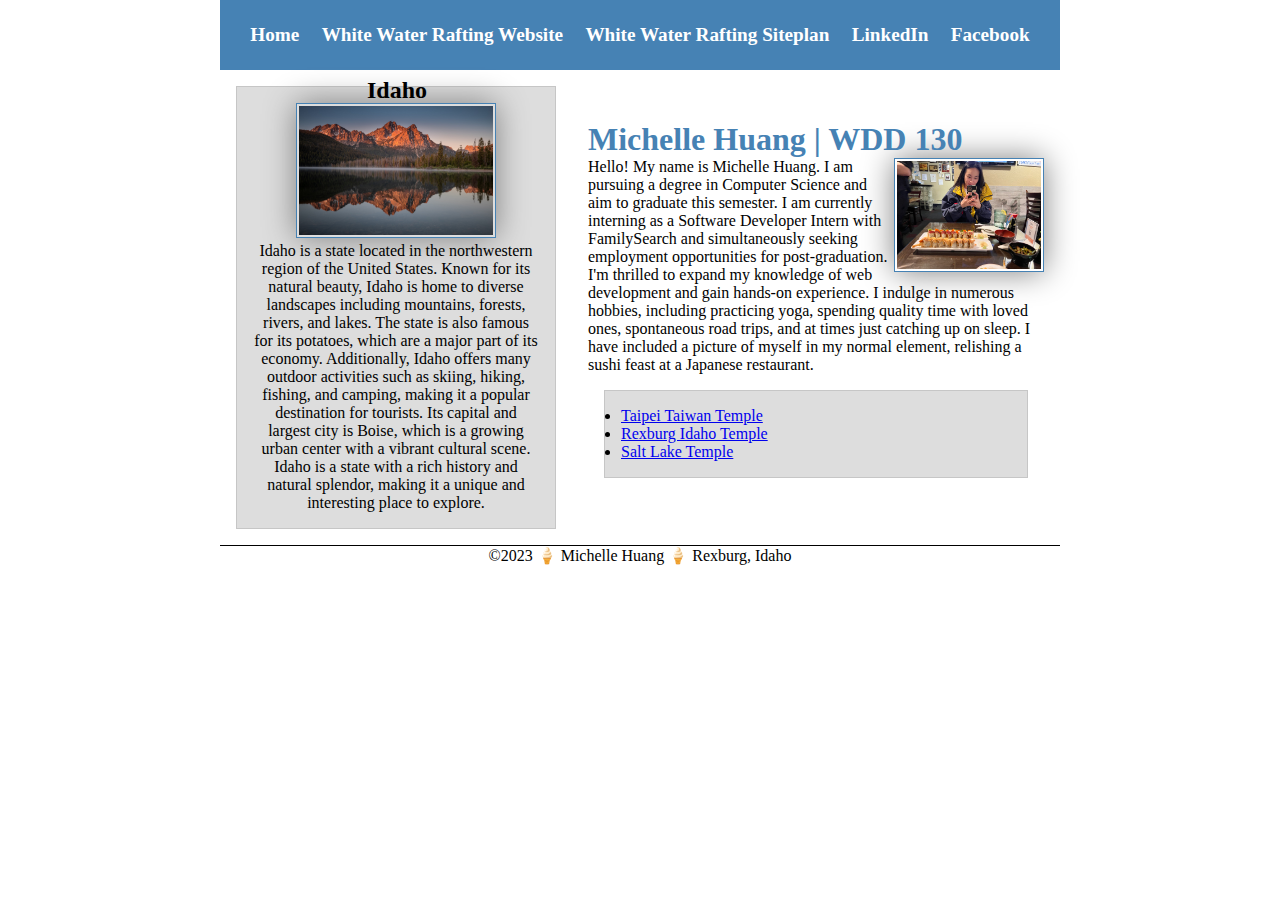
<file: index.html>
<!-- index is a standard page name on web servers that will load by default unless changed by the server administrator. This page will load if only the folder is referenced in a url 
Elements: html, head, body. Header, main, footer are all semantic child elements-->
<!DOCTYPE html>
<html lang="en-US">
<head>
    <meta charset="UTF-8">
    <meta name="viewport" content="width=device-width, initial-scale=1.0">
    <title>Michelle Huang | WDD 130</title>
    <meta name="description" content="This page is a project for WDD130 web design course at BYU-Idaho, created by Michelle Huang.">
    <meta name="author" content="Michelle Huang">
    
    <link rel="stylesheet" href="styles/styles.css">
  
</head>
<body>
    <header>
        <nav>
            <a href="#">Home</a> 
            <a href="wwr/about.html">White Water Rafting Website</a>
            <a href="wwr/site-plan-rafting.html">White Water Rafting Siteplan</a>
            <a href="https://www.linkedin.com/in/michelle-huang-/">LinkedIn</a>
            <a href="https://facebook.com ">Facebook</a>
        </nav>
        <!-- The "#" value for the home page href anchor link refers to the current page and will not reload the page. This is the behavior and structure we want -->
    </header>
    <div class="grid">
        <main>
            <h1>Michelle Huang | WDD 130</h1>
            <img src="images/profile.png" alt="Hi, my name is Michelle Huang" width="200">
            <p>Hello! My name is Michelle Huang. I am pursuing a degree in Computer Science and aim to graduate this semester. I am currently interning as a Software Developer Intern with FamilySearch and simultaneously seeking employment opportunities for post-graduation. I'm thrilled to expand my knowledge of web development and gain hands-on experience. I indulge in numerous hobbies, including practicing yoga, spending quality time with loved ones, spontaneous road trips, and at times just catching up on sleep. I have included a picture of myself in my normal element, relishing a sushi feast at a Japanese restaurant.</p>
            <ul class="box">
                <li><a href="https://www.churchofjesuschrist.org/temples/details/taipei-taiwan-temple?lang=eng" target="_blank">Taipei Taiwan Temple</a></li>
                <li><a href="https://www.churchofjesuschrist.org/temples/details/rexburg-idaho-temple?lang=eng" target="_blank">Rexburg Idaho Temple</a></li>
                <li><a href="https://www.churchofjesuschrist.org/temples/details/salt-lake-temple?lang=eng" target="_blank">Salt Lake Temple</a></li>
            </ul>
        </main>
        <aside class="box">
            <h2>Idaho</h2>
            <img src="images/idaho.jpg" alt="Idaho River">
            <p>Idaho is a state located in the northwestern region of the United States. Known for its natural beauty, Idaho is home to diverse landscapes including mountains, forests, rivers, and lakes. The state is also famous for its potatoes, which are a major part of its economy. Additionally, Idaho offers many outdoor activities such as skiing, hiking, fishing, and camping, making it a popular destination for tourists. Its capital and largest city is Boise, which is a growing urban center with a vibrant cultural scene. Idaho is a state with a rich history and natural splendor, making it a unique and interesting place to explore.</p>
        </aside>
</div>
    <footer>
        <p>&copy;2023 🍦 Michelle Huang 🍦 Rexburg, Idaho </p>
    </footer>
</body>
<!-- Date Last Modified 05/03/2023  -->
</html>
</file>
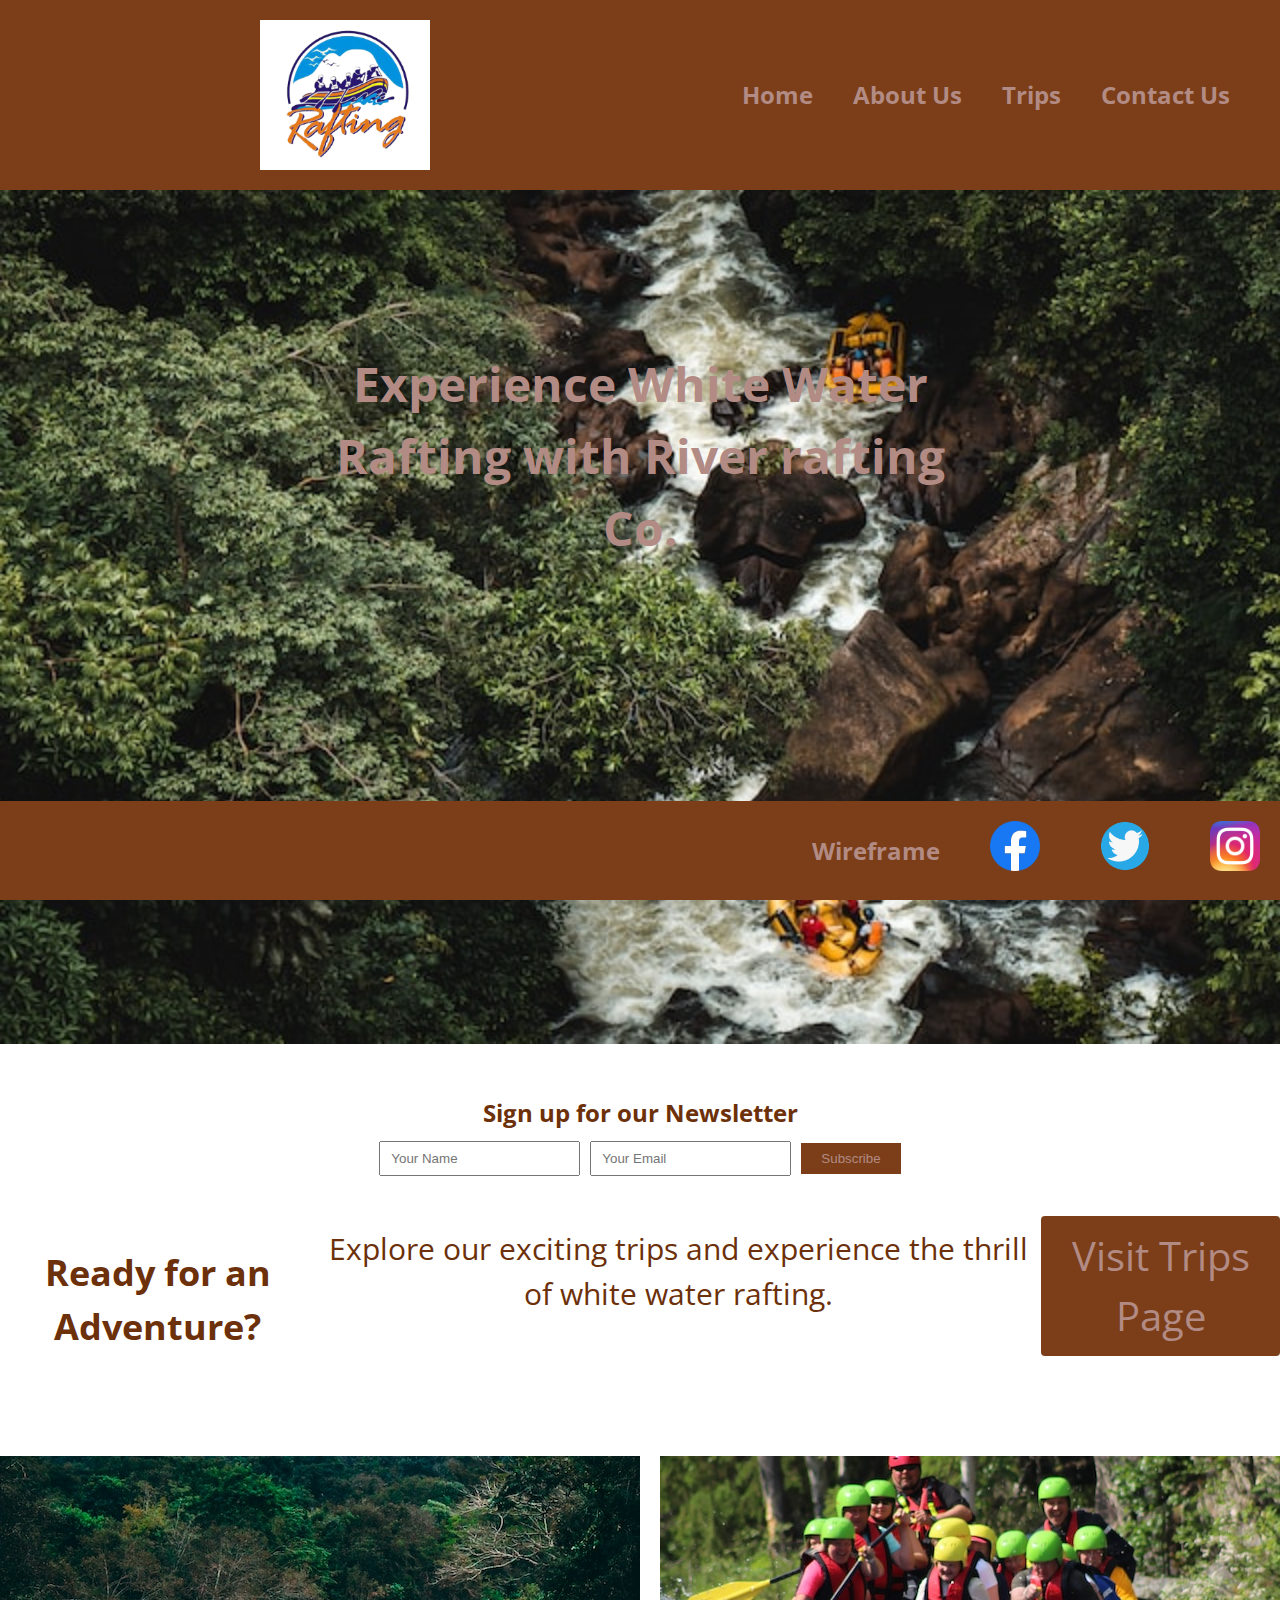
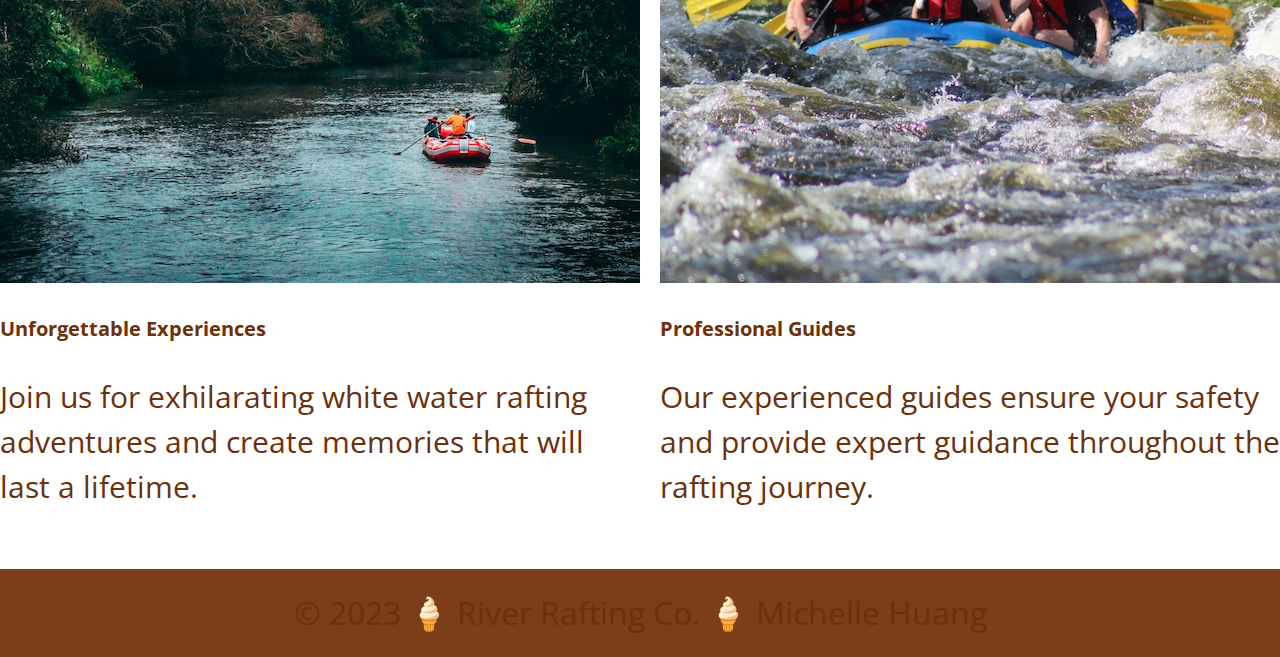
<file: wwr/index.html>
<!DOCTYPE html>
<html lang="en">

<head>
    <meta charset="UTF-8">
    <meta name="viewport" content="width=device-width, initial-scale=1.0">
    <title>River Rafting Co. | Home Page</title>
    <meta name="description"
        content="This page is a home page, more information and gives user the opportunity to sign up for newsletter.">
    <meta name="author" content="Michelle Huang">

    <link rel="stylesheet" href="styles/rafting.css">

    <style>
        label {
            display: block;
            margin-bottom: 5px;
            font-weight: bold;
        }
    </style>

</head>

<body>
    <header>
        <!-- <h3>Website Logo</h3> -->
        <img src="images/logo.png" alt="Rafting Site Logo">
        <!-- <h3>Navigation</h3> -->
        <nav>
            <a href="#">Home</a>
            <a href="about.html">About Us</a>
            <a href="trips.html">Trips</a>
            <!-- <a href="#">Trips</a> -->
            <a href="contact.html">Contact Us</a>
        </nav>
    </header>

        <main>
            <section class="hero-index">
                <img src="images/rafting-hero.jpg" alt="Rafting Hero Image">
                <div class="hero-content">
                    <h1>Experience White Water Rafting with River rafting Co.</h1>
                </div>
            </section>
    
            <section class="newsletter">
                <h2>Sign up for our Newsletter</h2>
                <form action="newsletter.php" method="POST">
                    <input type="text" name="name" id="name" placeholder="Your Name" required>
                    <input type="email" name="email" id="email" placeholder="Your Email" required>
                    <button type="submit">Subscribe</button>
                </form>
            </section>
    
            <section class="call-to-action">
                <h2>Ready for an Adventure?</h2>
                <p>Explore our exciting trips and experience the thrill of white water rafting.</p>
                <a href="trips.html" class="cta-button">Visit Trips Page</a>
            </section>
    
            <section class="grid-layout">
                <div class="grid-item">
                    <img src="images/rafting1.jpg" alt="Rafting Image 1">
                    <h3>Unforgettable Experiences</h3>
                    <p>Join us for exhilarating white water rafting adventures and create memories that will last a lifetime.</p>
                </div>
    
                <div class="grid-item">
                    <img src="images/rafting2.jpg" alt="Rafting Image 2">
                    <h3>Professional Guides</h3>
                    <p>Our experienced guides ensure your safety and provide expert guidance throughout the rafting journey.</p>
                </div>
            </section>
        </main>
    <footer>
        <p>&copy; 2023 🍦 River Rafting Co. 🍦 Michelle Huang </p>
        <nav class=" sociallinks">
            <a href= "images/home_wireframe.png">Wireframe</a>
            <a href="https://facebook.com">
                <img src="images/facebook.png" alt="Facebook">
            </a>
            <a href="https://twitter.com">
                <img src="images/twitter.png" alt="Twitter">
            </a>
            <a href="https://instagram.com">
                <img src="images/instagram.png" alt="Instagram">
            </a>

        </nav>
    </footer>

</body>

</html>
</file>
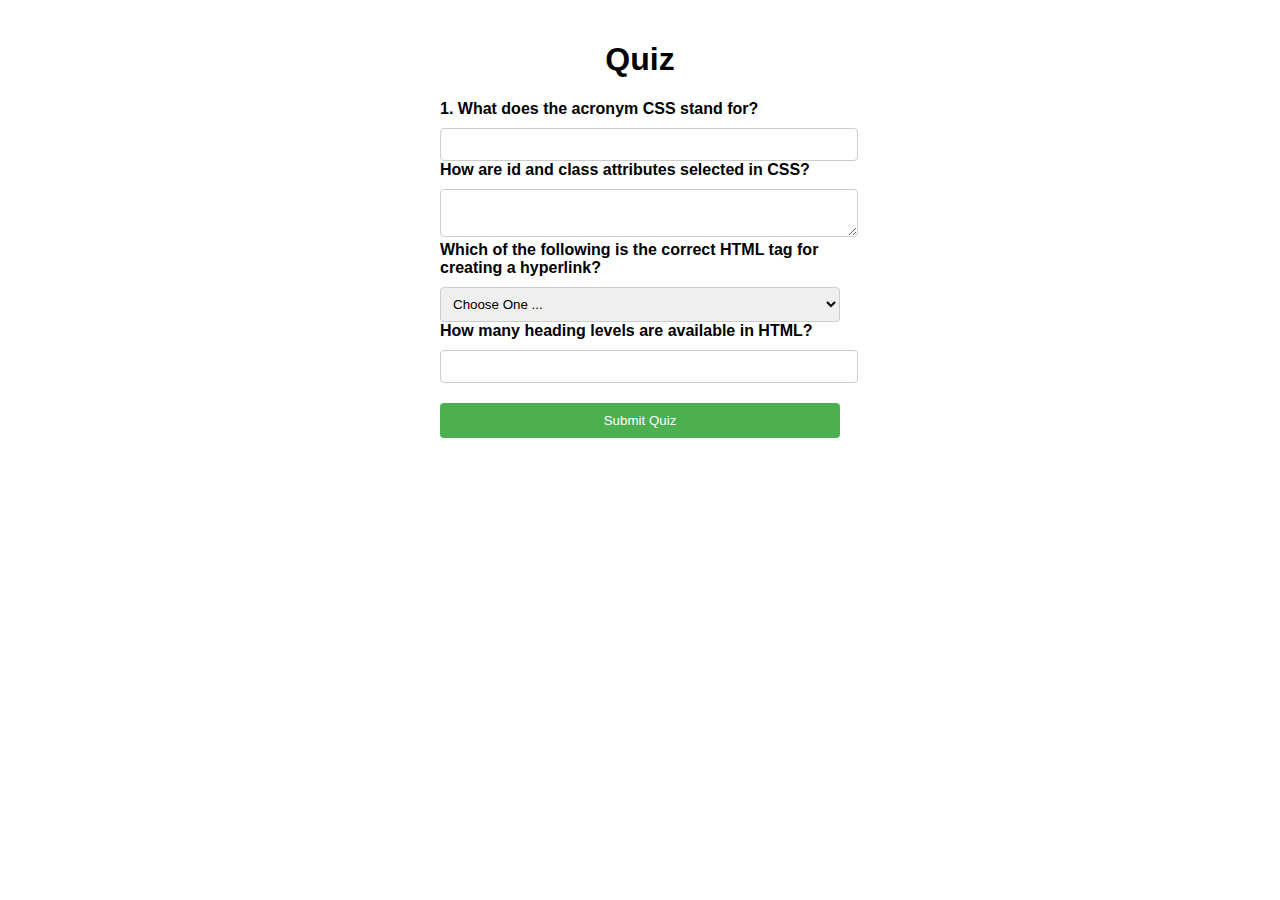
<file: quiz.html>
<!-- <!DOCTYPE html>
<html lang="en">
<head>
    <meta charset="UTF-8">
    <meta name="viewport" content="width=device-width, initial-scale=1.0">
    <title>Quiz</title>
</head>
<body>
    <table>
        <thead>
            <tr>
                <th colspan="2">The table header</th>
            </tr>
        </thead>
        <tbody>
            <tr>
                <td>cell 1</td>
                <td>cell 2</td>
            </tr>
            <tr>
                <td>cell 3</td>
                <td rowspan="2">cell 4</td>
            </tr>
            <tr>
                <td>cell 5</td>
            </tr>
        </tbody>

    </table>
</body>
</html> -->

<!DOCTYPE html>
<html lang="en">

<head>
    <meta charset="UTF-8">
    <meta name="viewport" content="width=device-width, initial-scale=1.0">
    <title>Basic HTML and CSS Quiz</title>
    <meta name="description"
        content="This page is a project for WDD130 web design course at BYU-Idaho, incorporates a short quiz of four questions to see how well the user understands CSS and HTML">
    <meta name="author" content="Michelle Huang">
    <link rel="stylesheet" href="styles/quiz.css">
</head>

<body>
    <h1>Quiz</h1>
    <form>
        <label for="q1">1. What does the acronym CSS stand for?</label>
        <input type="text" name="q1" id="q1" required>

        <label for="q2">How are id and class attributes selected in CSS?</label>
        <textarea name="q2" id="q2" required></textarea>

        <label for="q3">Which of the following is the correct HTML tag for creating a hyperlink?</label>
        <select name="q3" id="q3" required>
            <option value="" selected disabled>Choose One ...</option>
            <option value="option1">link</option>
            <option value="option2">a</option>
            <option value="option3">img</option>
        </select>

        <label for="q4">How many heading levels are available in HTML?</label>
        <input type="number" name="q4" id="q4" required>

        <button type="submit">Submit Quiz</button>
    </form>
</body>

</html>
</file>
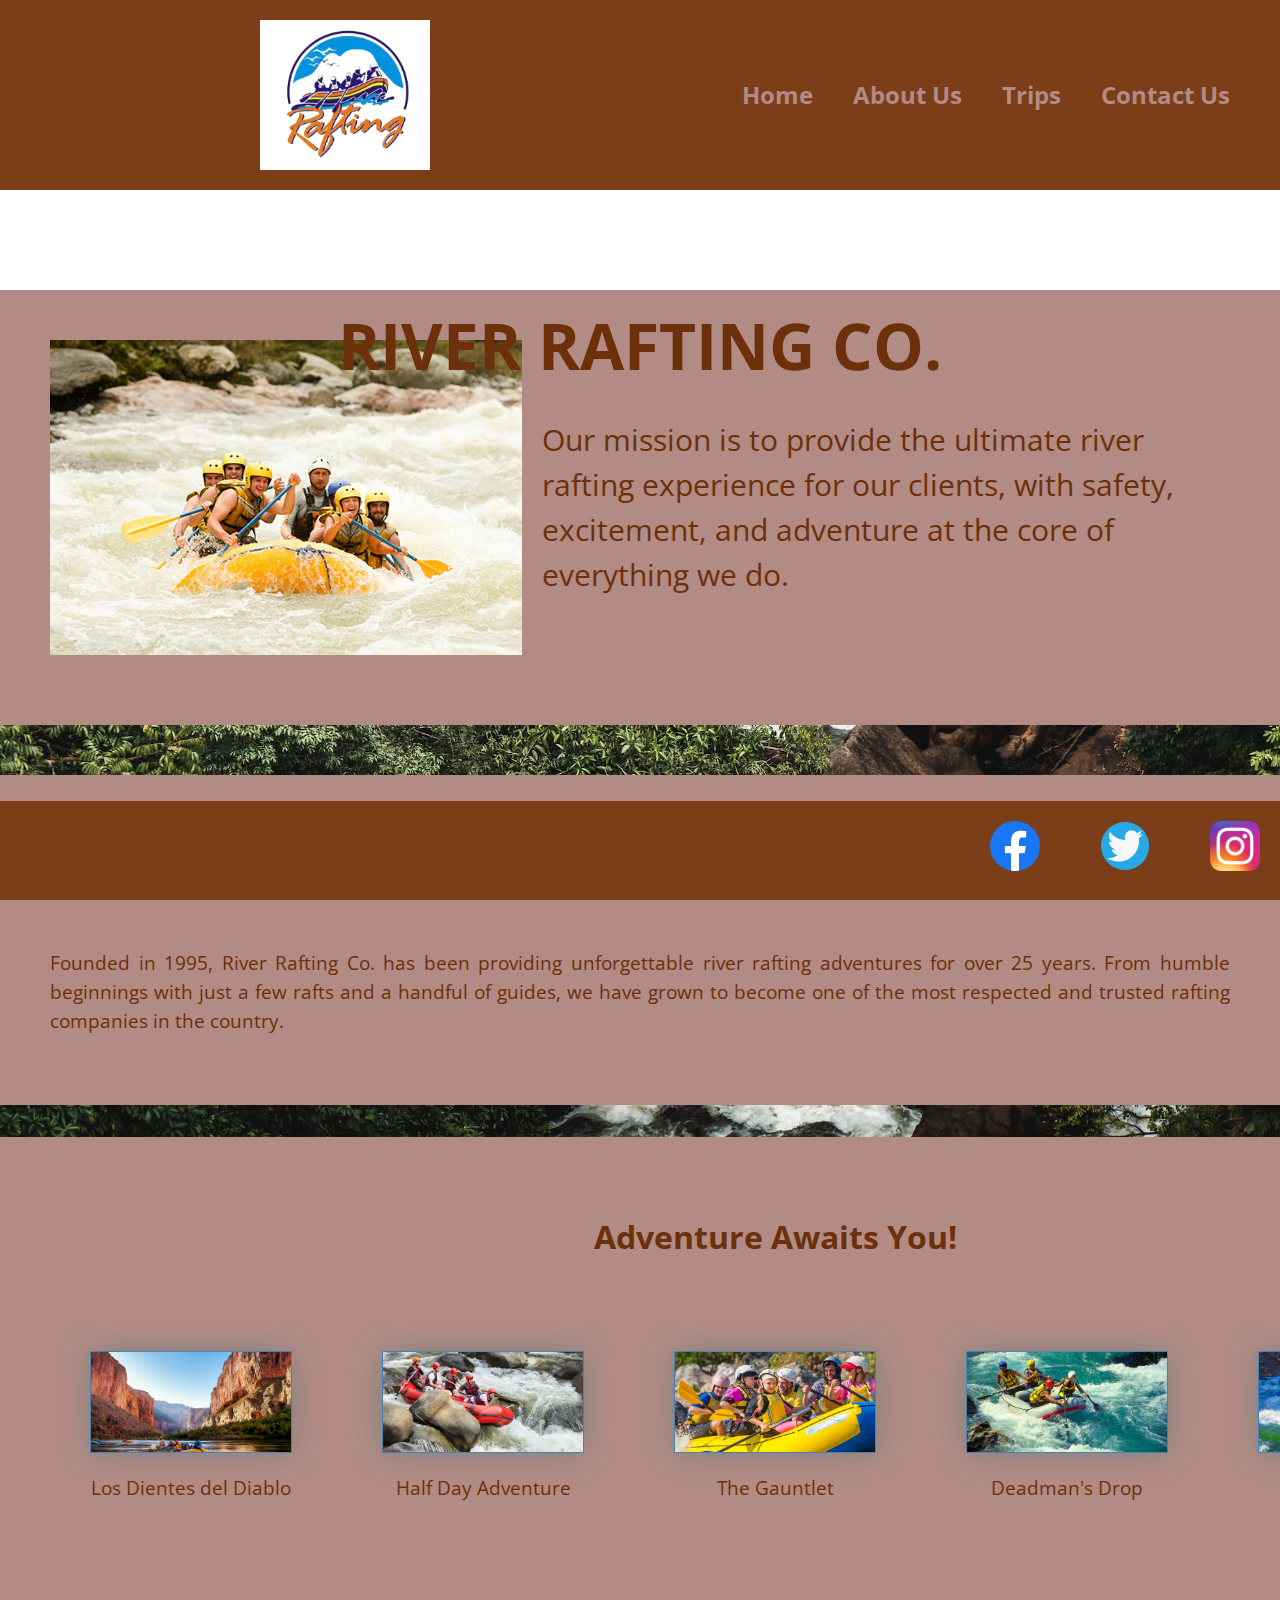
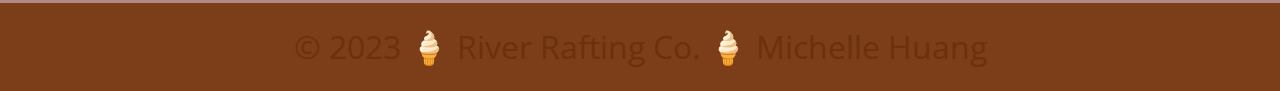
<file: wwr/about.html>
<!DOCTYPE html>
<html lang="en">

<head>
    <meta charset="UTF-8">
    <meta name="viewport" content="width=device-width, initial-scale=1.0">
    <title>River Rafting Co. | About Us</title>
    <meta name="description"
        content="This page is a project for WDD130 web design course at BYU-Idaho, created by Michelle Huang.">
    <meta name="author" content="Michelle Huang">

    <link rel="stylesheet" href="styles/rafting.css">

</head>

<body>
    <header>
        <!-- <h3>Website Logo</h3> -->
        <img src="images/logo.png" alt="Rafting Site Logo">
        <!-- <h3>Navigation</h3> -->
        <nav>
            <a href="index.html">Home</a>
            <a href="#">About Us</a>
            <a href="trips.html">Trips</a>
            <!-- <a href="#">Trips</a> -->
            <a href="contact.html">Contact Us</a>
        </nav>
    </header>
    <main>
        <div class="hero">
            <img src="images/hero-img.jpg" class="hero-img" alt="Hero Image">
            <h1>River Rafting Co.</h1>
            <article>
                <img src="images/happy-client.jpg" alt="Happy client">
                <p>Our mission is to provide the ultimate river rafting experience for our clients, with safety,
                    excitement, and adventure at the core of everything we do.</p>
            </article>
            <section>
                <h2>History</h2>
                <p>Founded in 1995, River Rafting Co. has been providing unforgettable river rafting adventures for over
                    25 years. From humble beginnings with just a few rafts and a handful of guides, we have grown to
                    become one of the most respected and trusted rafting companies in the country.</p>
            </section>
            <section class="adventures">
                <h2>Adventure Awaits You!</h2>
                <figure>
                    <img src="images/rafting-img-1.jpg" alt="White water rafting">
                    <figcaption>Los Dientes del Diablo</figcaption>
                </figure>
                <figure>
                    <img src="images/rafting-img-2.jpg" alt="White water rafting">
                    <figcaption>Half Day Adventure</figcaption>
                </figure>
                <figure>
                    <img src="images/rafting-img-3.jpg" alt="White water rafting">
                    <figcaption>The Gauntlet</figcaption>
                </figure>
                <figure>
                    <img src="images/rafting-img-4.jpg" alt="White water rafting">
                    <figcaption>Deadman's Drop</figcaption>
                </figure>
                <figure>
                    <img src="images/rafting-img-5.jpg" alt="White water rafting">
                    <figcaption>Whirlpool Rapids</figcaption>
                </figure>
            </section>
        </div>


    </main>
    <footer>
        <p>&copy; 2023 🍦 River Rafting Co. 🍦 Michelle Huang </p>
        <nav class="sociallinks">
            <a href="https://facebook.com">
                <img src="images/facebook.png" alt="Facebook">
            </a>
            <a href="https://twitter.com">
                <img src="images/twitter.png" alt="Twitter">
            </a>
            <a href="https://instagram.com">
                <img src="images/instagram.png" alt="Instagram">
            </a>
        </nav>
    </footer>
</body>

</html>
</file>
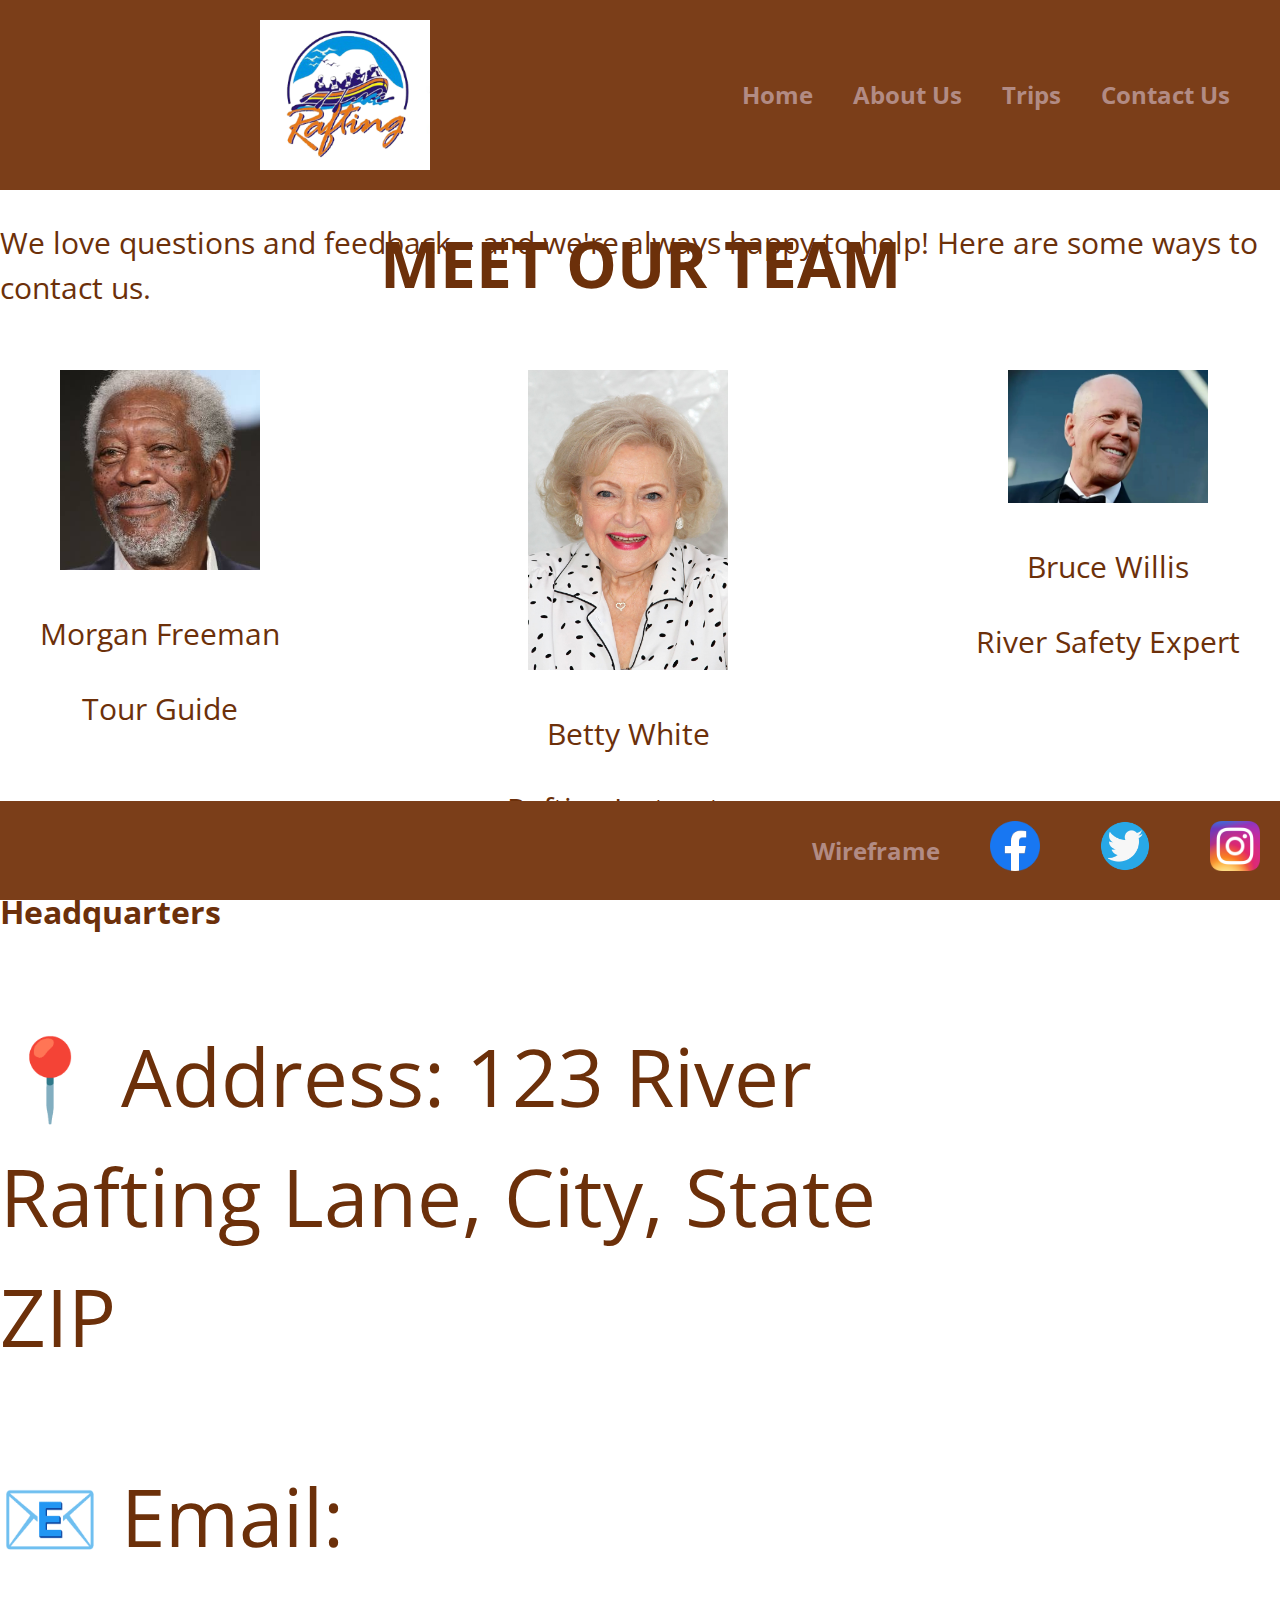
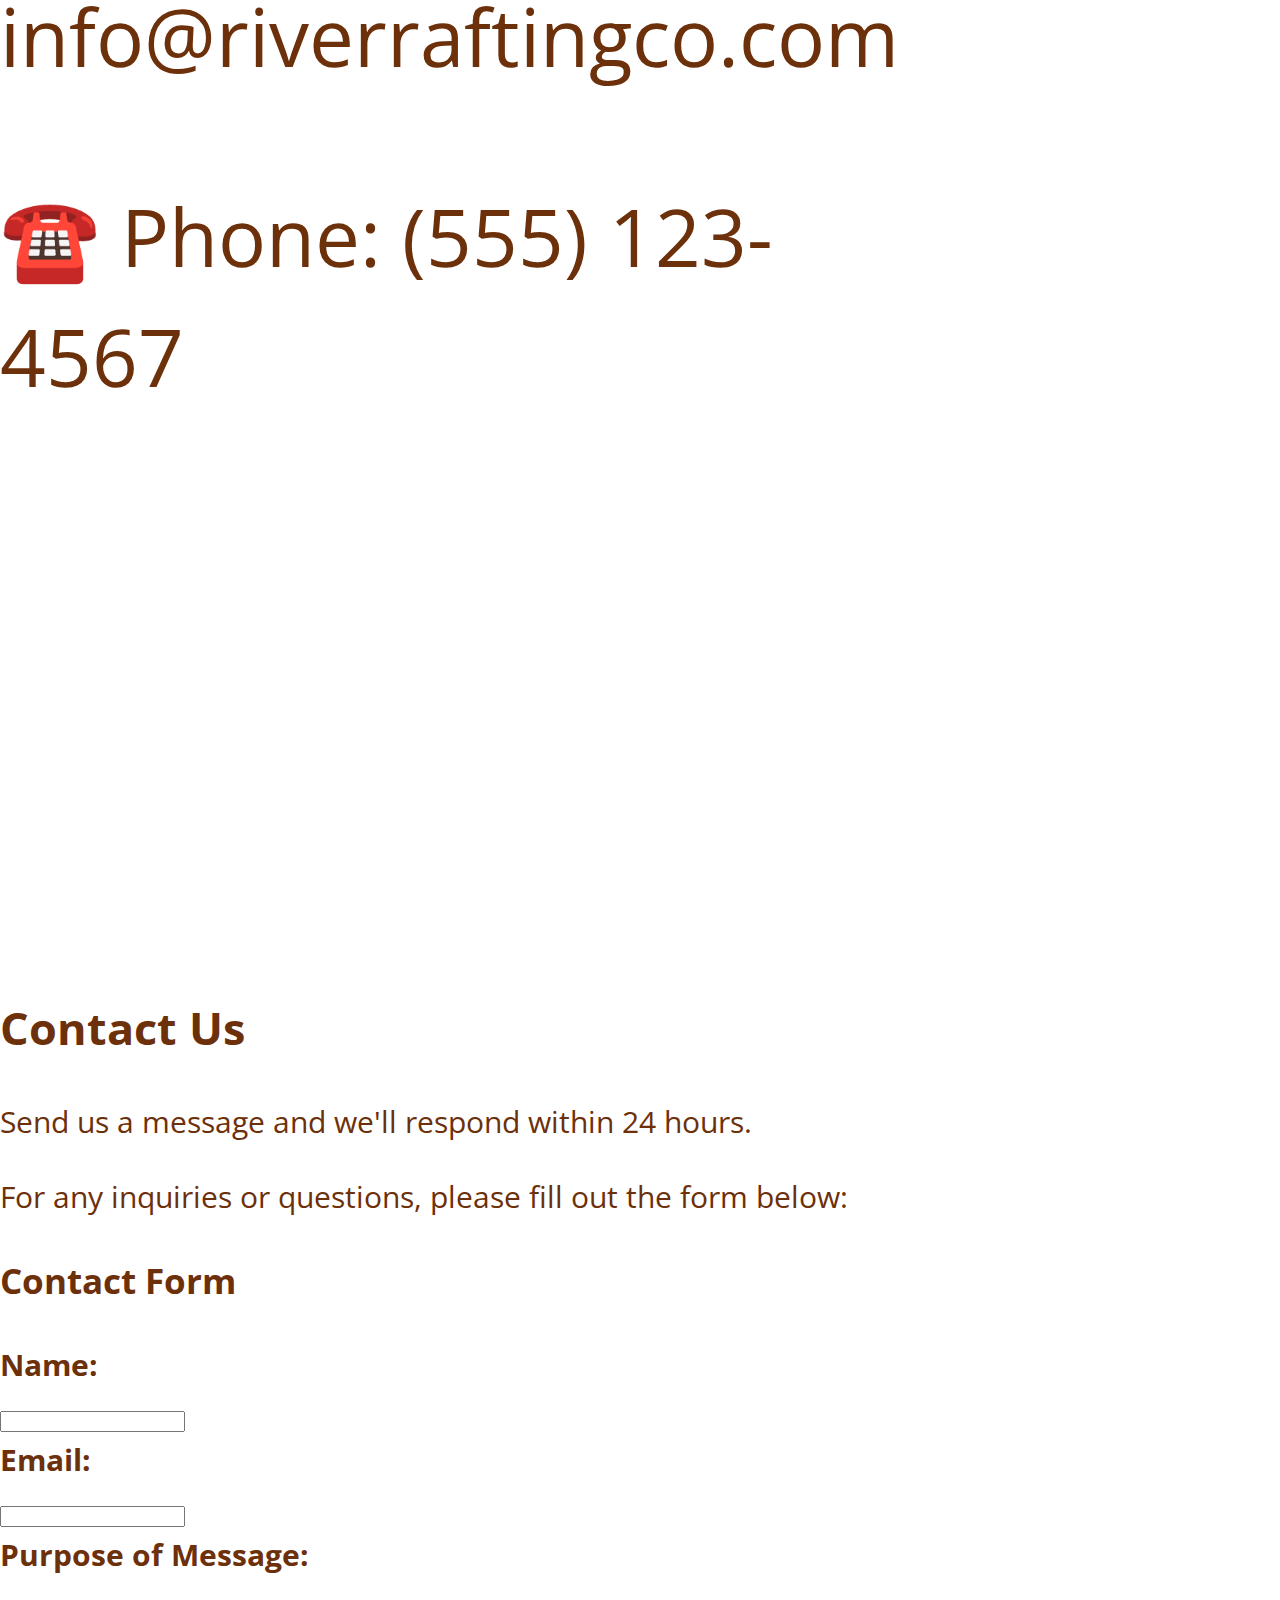
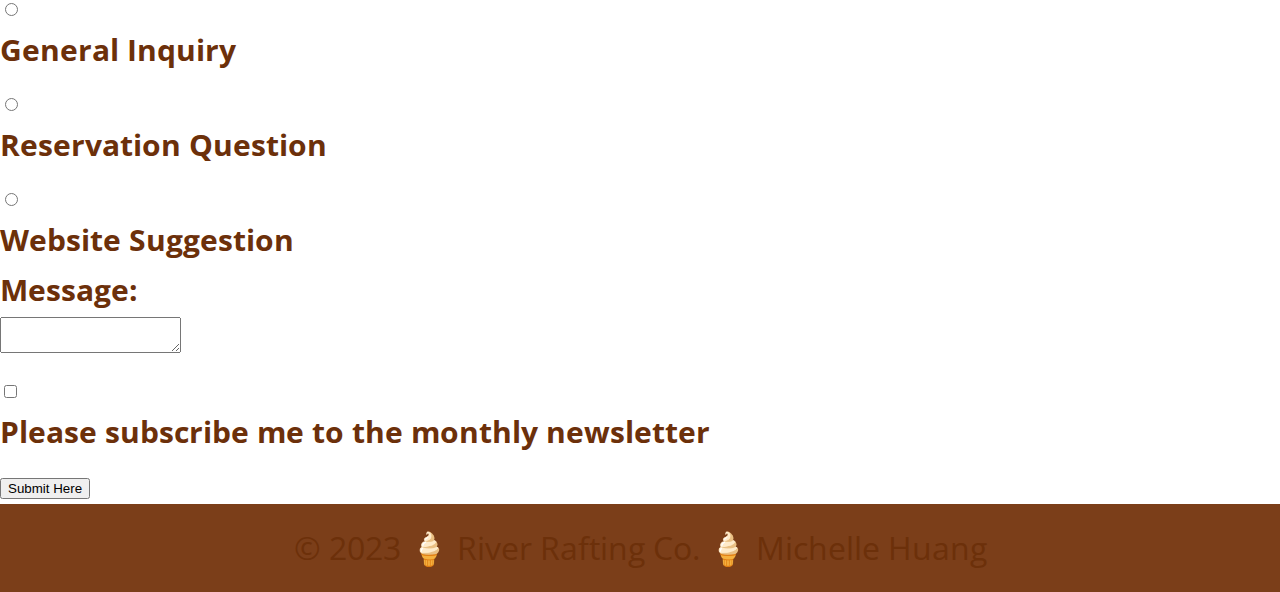
<file: wwr/contact.html>
<!DOCTYPE html>
<html lang="en">

<head>
    <meta charset="UTF-8">
    <meta name="viewport" content="width=device-width, initial-scale=1.0">
    <title>River Rafting Co. | Contact Information</title>
    <meta name="description"
        content="This page is a project for WDD130 web design course at BYU-Idaho, created by Michelle Huang. Will have contact information for River Rafting Co. ">
    <meta name="author" content="Michelle Huang">

    <link rel="stylesheet" href="styles/rafting.css">

    <style>
        label {
            display: block;
            margin-bottom: 5px;
            font-weight: bold;
        }
    </style>

</head>

<body>
    <header>
        <!-- <h3>Website Logo</h3> -->
        <img src="images/logo.png" alt="Rafting Site Logo">
        <!-- <h3>Navigation</h3> -->
        <nav>
            <a href="index.html">Home</a>
            <a href="about.html">About Us</a>
            <a href="trips.html">Trips</a>
            <!-- <a href="#">Trips</a> -->
            <a href="#">Contact Us</a>
        </nav>
    </header>


    <main>
        <div class="hero">

            <h1>Meet Our Team</h1>

            <p>We love questions and feedback – and we're always happy to help! Here are some ways to contact us.</p>
        </div>
        <section class="team-members">
            <div class="employee">
                <figure>
                    <img src="images/employee1.jpg" alt="Employee 1">
                    <figcaption>
                        <p>Morgan Freeman</p>
                        <p>Tour Guide</p>
                    </figcaption>
                </figure>
            </div>
            <div class="employee">
                <figure>
                    <img src="images/employee2.jpg" alt="Employee 2">
                    <figcaption>
                        <p>Betty White</p>
                        <p>Rafting Instructor</p>
                    </figcaption>
                </figure>
            </div>
            <div class="employee">
                <figure>
                    <img src="images/employee3.jpg" alt="Employee 3">
                    <figcaption>
                        <p>Bruce Willis</p>
                        <p>River Safety Expert</p>
                    </figcaption>
                </figure>
            </div>
        </section>

        <section class="contact-info">
            <div class="headquarters">
                <h2>Headquarters</h2>
                <p>📍 Address: 123 River Rafting Lane, City, State ZIP</p>
                <p>📧 Email: info@riverraftingco.com</p>
                <p>☎️ Phone: (555) 123-4567</p>
            </div>

            <div class="map-container">
                <iframe
                    src="https://www.google.com/maps/embed?pb=!1m18!1m12!1m3!1d42857.668072739325!2d-122.34306341670923!3d47.82788612978411!2m3!1f0!2f0!3f0!3m2!1i1024!2i768!4f13.1!3m3!1m2!1s0x549004c59d078911%3A0x6e735266fc477816!2sLynnwood%2C%20WA!5e0!3m2!1sen!2sus!4v1685585700152!5m2!1sen!2sus"
                    width="600" height="450" style="border:0;" allowfullscreen="" loading="lazy"
                    referrerpolicy="no-referrer-when-downgrade"></iframe>

            </div>
        </section>
        <section class="contact-section">
            <h2>Contact Us</h2>
            <p>Send us a message and we'll respond within 24 hours.</p>
            <p>For any inquiries or questions, please fill out the form below:</p>

            <form action="submit-form.php" method="POST">
                <h3>Contact Form</h3>
                <div>
                    <label for="name">Name:</label>
                    <input type="text" id="name" name="name" required>
                </div>
                <div>
                    <label for="email">Email:</label>
                    <input type="email" id="email" name="email" required>
                </div>
                <div>
                    <label for="purpose">Purpose of Message:</label>
                    <input type="radio" id="purpose" name="purpose" value="general-inquiry" required>
                    <label for="purpose">General Inquiry</label>
                </div>
                <div>
                    <input type="radio" id="reservation" name="purpose" value="reservation-question">
                    <label for="reservation">Reservation Question</label>
                </div>
                <div>
                    <input type="radio" id="suggestion" name="purpose" value="website-suggestion">
                    <label for="suggestion">Website Suggestion</label>
                </div>
                <div>
                    <label for="message">Message:</label>
                    <textarea id="message" name="message" required></textarea>
                </div>
                <div>
                    <input type="checkbox" id="newsletter" name="newsletter">
                    <label for="newsletter">Please subscribe me to the monthly newsletter</label>
                </div>
                <button type="submit">Submit Here</button>
            </form>

        </section>
    </main>
    <footer>
        <p>&copy; 2023 🍦 River Rafting Co. 🍦 Michelle Huang </p>
        <nav class=" sociallinks">
            <a href="images/contacts_wireframe.png">Wireframe</a>
            <a href="https://facebook.com">
                <img src="images/facebook.png" alt="Facebook">
            </a>
            <a href="https://twitter.com">
                <img src="images/twitter.png" alt="Twitter">
            </a>
            <a href="https://instagram.com">
                <img src="images/instagram.png" alt="Instagram">
            </a>

        </nav>
    </footer>

</body>

</html>
</file>
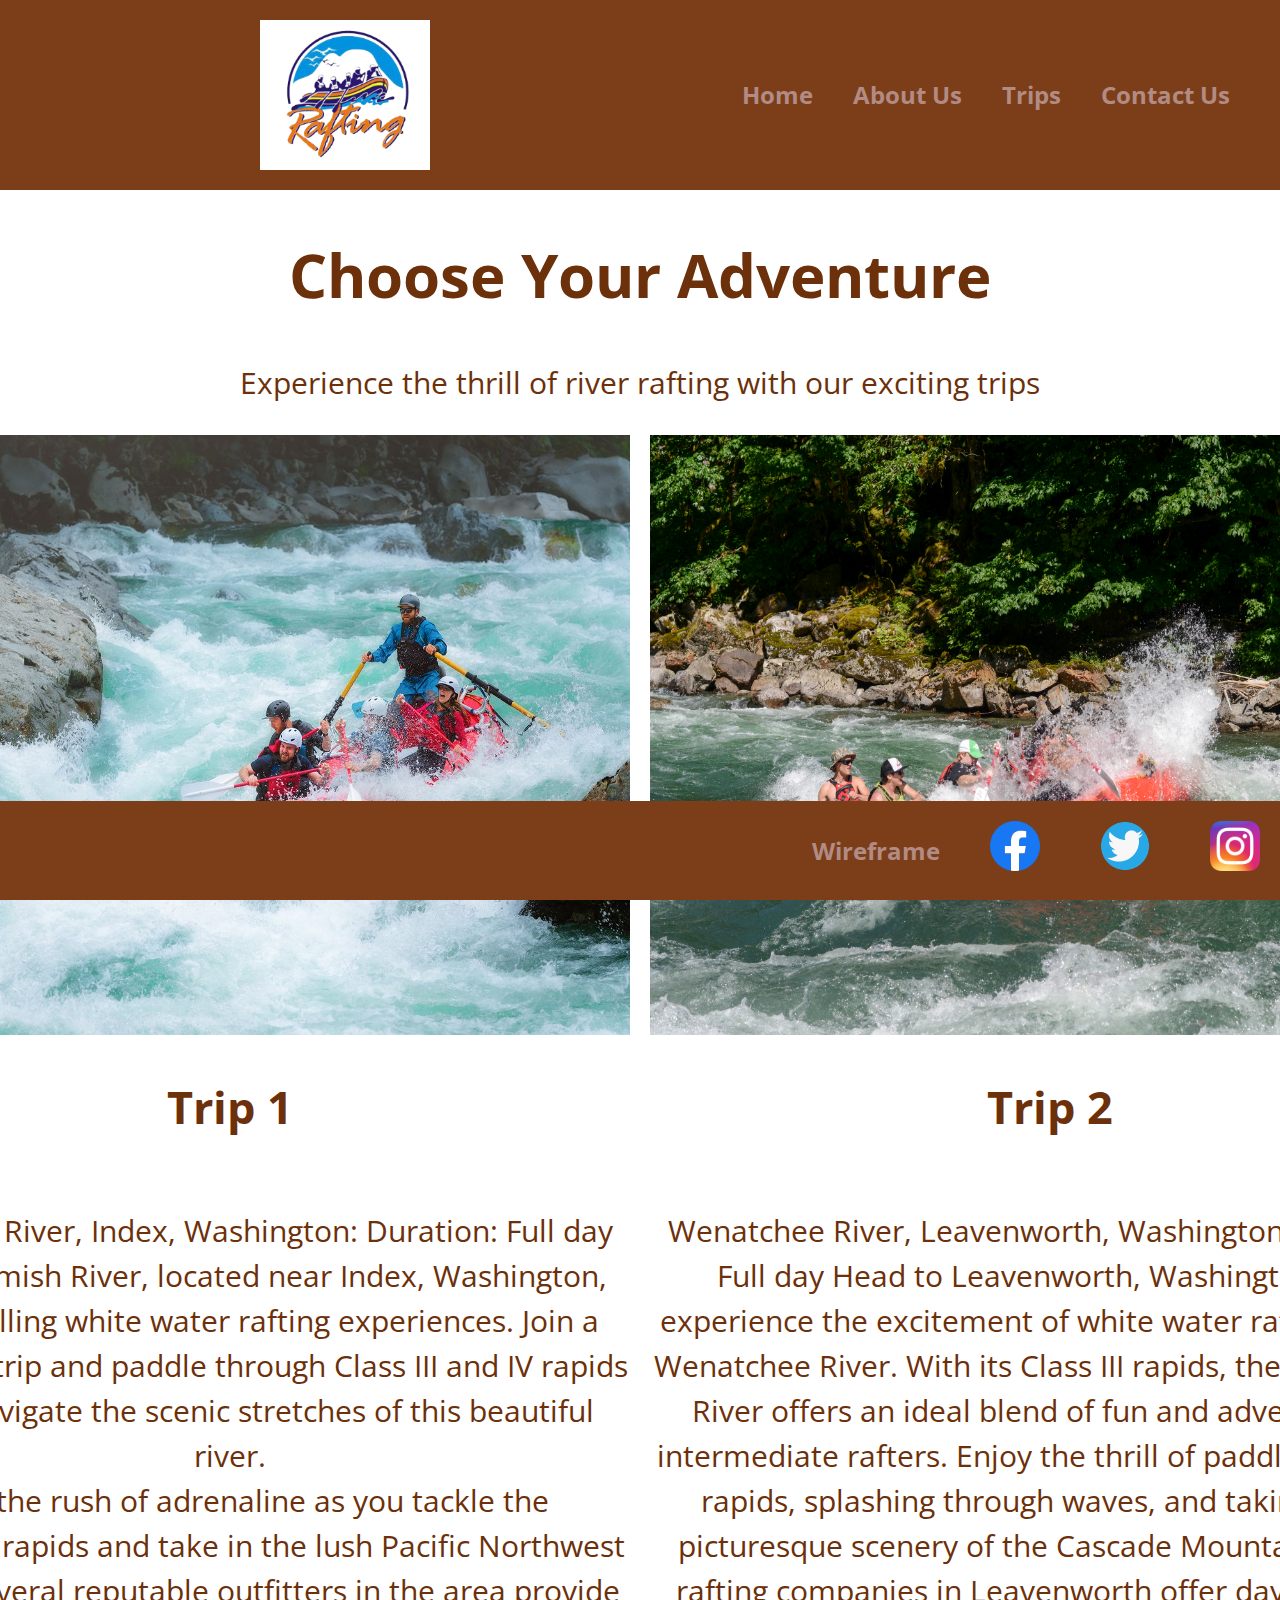
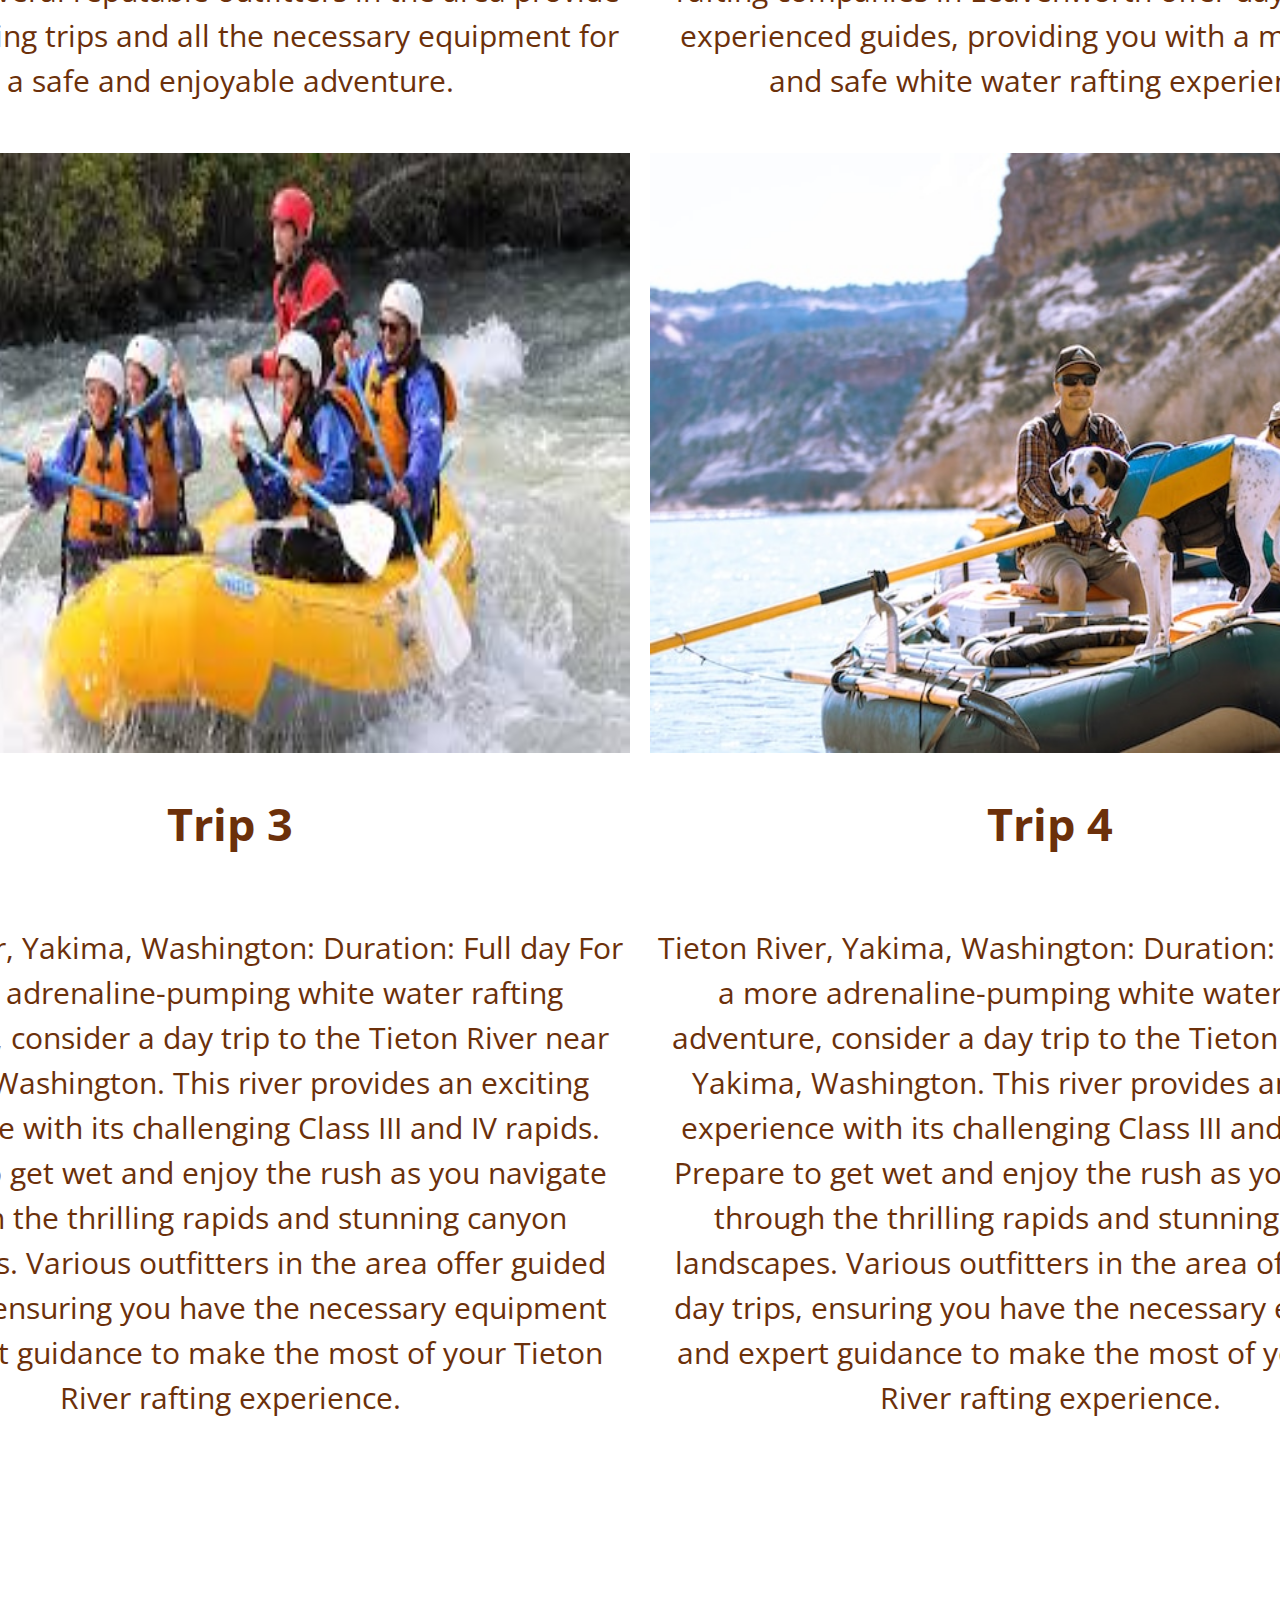
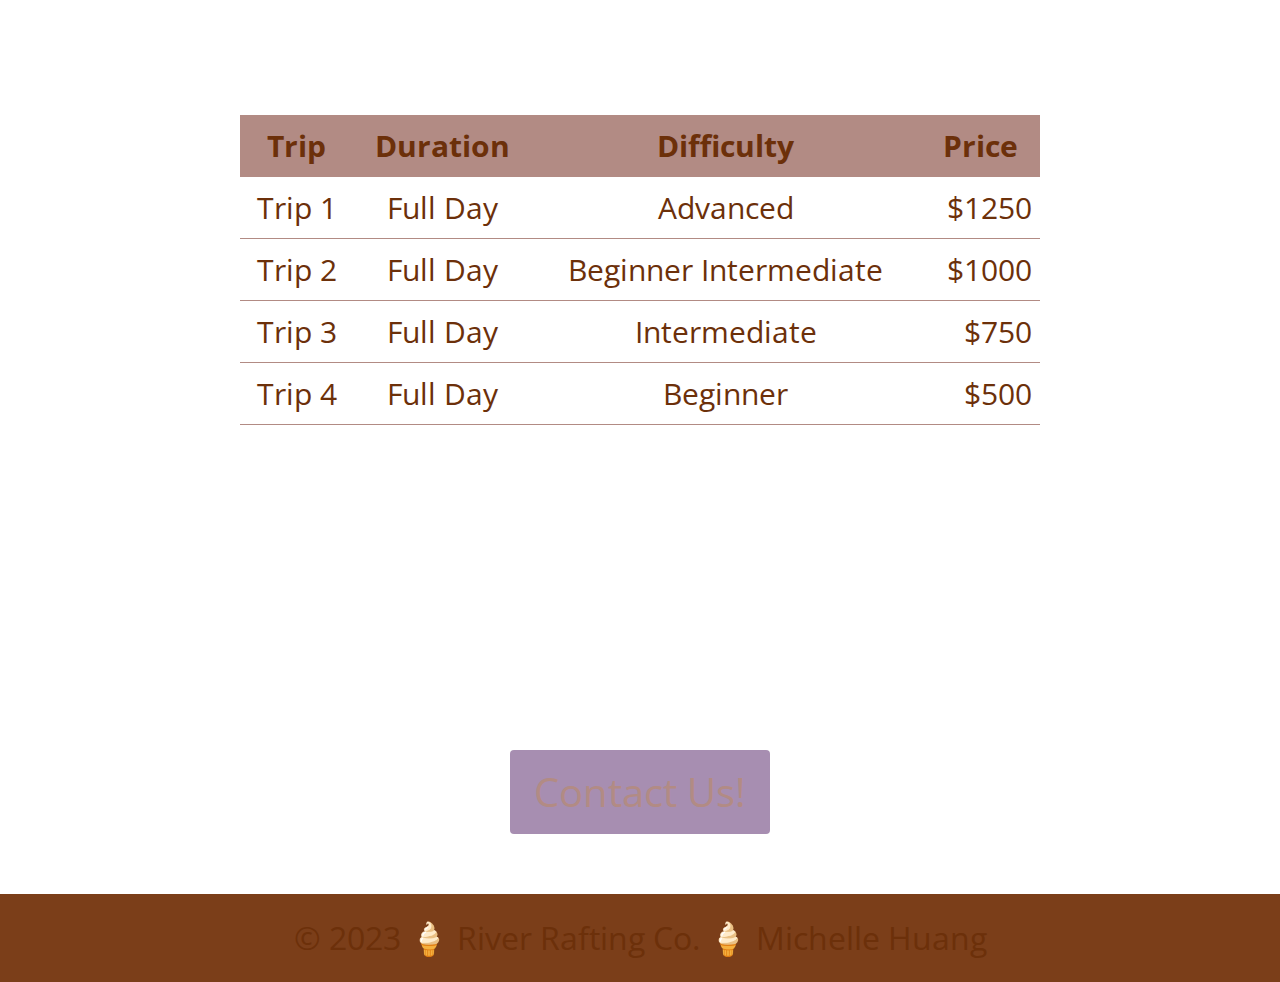
<file: wwr/trips.html>
<!DOCTYPE html>
<html lang="en">

<head>
    <meta charset="UTF-8">
    <meta name="viewport" content="width=device-width, initial-scale=1.0">
    <title>River Rafting Co. | Trips Page</title>
    <meta name="description"
        content="The Trips Page provides information about the specific trips, adventures, and packages that the rafting company offers to clients.">
    <meta name="author" content="Michelle Huang">

    <link rel="stylesheet" href="styles/rafting.css">

</head>

<body>
    <header>
        <!-- <h3>Website Logo</h3> -->
        <img src="images/logo.png" alt="Rafting Site Logo">
        <!-- <h3>Navigation</h3> -->
        <nav>
            <a href="index.html">Home</a>
            <a href="about.html">About Us</a>
            <a href="#">Trips</a>
            <!-- <a href="#">Trips</a> -->
            <a href="contact.html">Contact Us</a>
        </nav>
    </header>
    <div class="triptitle">
        <h1>Choose Your Adventure</h1>
        <p>Experience the thrill of river rafting with our exciting trips</p>

    </div>

    <main class="tripgrid">
        <div class="trip1">
            <img src="images/trip1.jpg" alt="Trip 1">
            <h2>Trip 1</h2>
            <p>Skykomish River, Index, Washington:
                Duration: Full day
                The Skykomish River, located near Index, Washington, offers thrilling white water rafting experiences.
                Join a guided day trip and paddle through Class III and IV rapids as you navigate the scenic stretches
                of this beautiful river. <br> Enjoy the rush of adrenaline as you tackle the challenging rapids and take
                in the lush Pacific Northwest scenery. Several reputable outfitters in the area provide guided rafting
                trips and all the necessary equipment for a safe and enjoyable adventure.</p>
        </div>

        <div class="trip2">
            <img src="images/trip2.jpg" alt="Trip 2">
            <h2>Trip 2</h2>
            <p>Wenatchee River, Leavenworth, Washington:
                Duration: Full day
                Head to Leavenworth, Washington, and experience the excitement of white water rafting on the Wenatchee
                River. With its Class III rapids, the Wenatchee River offers an ideal blend of fun and adventure for
                intermediate rafters. Enjoy the thrill of paddling through rapids, splashing through waves, and taking
                in the picturesque scenery of the Cascade Mountains. Many rafting companies in Leavenworth offer day
                trips with experienced guides, providing you with a memorable and safe white water rafting experience.
            </p>
        </div>

        <div class="trip3">
            <img src="images/trip3.jpg" alt="Trip 3">
            <h2>Trip 3</h2>
            <p>Tieton River, Yakima, Washington:
                Duration: Full day
                For a more adrenaline-pumping white water rafting adventure, consider a day trip to the Tieton River
                near Yakima, Washington. This river provides an exciting experience with its challenging Class III and
                IV rapids. Prepare to get wet and enjoy the rush as you navigate through the thrilling rapids and
                stunning canyon landscapes. Various outfitters in the area offer guided day trips, ensuring you have the
                necessary equipment and expert guidance to make the most of your Tieton River rafting experience.</p>
        </div>
        <div class="trip4">
            <img src="images/trip4.jpg" alt="Trip 4">
            <h2>Trip 4</h2>
            <p>Tieton River, Yakima, Washington:
                Duration: Full day
                For a more adrenaline-pumping white water rafting adventure, consider a day trip to the Tieton River
                near Yakima, Washington. This river provides an exciting experience with its challenging Class III and
                IV rapids. Prepare to get wet and enjoy the rush as you navigate through the thrilling rapids and
                stunning canyon landscapes. Various outfitters in the area offer guided day trips, ensuring you have the
                necessary equipment and expert guidance to make the most of your Tieton River rafting experience.</p>

        </div>
    </main>

        <div class="table-container">
            <table>
                <thead>
                    <tr>
                        <th>Trip</th>
                        <th>Duration</th>
                        <th>Difficulty</th>
                        <th>Price</th>
                    </tr>
                </thead>
                <tbody>
                    <tr>
                        <td>Trip 1</td>
                        <td>Full Day</td>
                        <td>Advanced</td>
                        <td>$1250</td>
                    </tr>
                    <tr>
                        <td>Trip 2</td>
                        <td>Full Day</td>
                        <td>Beginner Intermediate</td>
                        <td>$1000</td>
                    </tr>
                    <tr>
                        <td>Trip 3</td>
                        <td>Full Day</td>
                        <td>Intermediate</td>
                        <td>$750</td>
                    </tr>
                    <tr>
                        <td>Trip 4</td>
                        <td>Full Day</td>
                        <td>Beginner</td>
                        <td>$500</td>
                    </tr>
                </tbody>
            </table>
        </div>
    <!-- </main> -->
    <!-- <div class="cta-button">
        <a href="contact.html">Contact Us</a>
    </div> -->
    <div class="button-container">
        <a href="contact.html" class="cta-button">Contact Us!</a>
      </div>
    <footer>
        <p>&copy; 2023 🍦 River Rafting Co. 🍦 Michelle Huang </p>
        <nav class=" sociallinks">
            <a href="images/trips_wireframe.png">Wireframe</a>
            <a href="https://facebook.com">
                <img src="images/facebook.png" alt="Facebook">
            </a>
            <a href="https://twitter.com">
                <img src="images/twitter.png" alt="Twitter">
            </a>
            <a href="https://instagram.com">
                <img src="images/instagram.png" alt="Instagram">
            </a>

        </nav>
    </footer>
</body>

</html>
</file>
<file: styles/styles.css>
* {

    margin: 0;

    padding: 0;

    box-sizing: border-box;

}




nav {

    background-color: steelblue;

    padding: 1rem;

    display: flex;

    justify-content: space-evenly;

    align-items: center;

}




nav a {
    /*  names all the <a>elements that are children of the <nav> element that applies the following declarations*/

    color: white;
    /* foreground of font color will be white */

    display: block;
    /*  display will change from the default of inline to block*/

    padding: 0.5rem;
    /* each anchor tag will have padding of 20px */

    text-decoration: none;

    font-size: 1.2rem;

    font-weight: 700;

}




h1 {

    color: steelblue;
    /* foreground font color is set to steelblue */

    border-bottom: 2px steelblue;

}




img {

    width: 150px;
    /* a set width with a heght that will adjust dynamically to fit the image's aspect ration */

    height: auto;

    border: 1px solid steelblue;
    /* a border shortcut that names the widdth, type of border, and color of the border */


    padding: 2px;
    /* 2px; padding between the image and the border */

    box-shadow: 0 0 30px gray;
    /*a box shadow around the image border with zero offset and depth of 30px in gray*/

}




p {

    padding: 10px;
    /*padding between the paragragh content and the border is set to 10 pixels*/

}




main img {
    width: 150px;
    height: auto;
    border: 1px solid steelblue;
    padding: 2px;
    box-shadow: 0 0 30px gray;
    float: right;

}









aside {

    margin: 1em;

    border: 1px solid rgba(0, 0, 0, 0.2);

    padding: 1em;

    background-color: #eee;

    color: #333;

    text-align: center;




}




aside img {

    width: 200px;

    height: auto;

}





p {
    padding: 0;
}




footer {

    margin-top: 1em;

    border-top: 1px solid #000;

    text-align: center;

}




/* Class Selectors */

.box {

    margin: 1rem;

    border: 1px solid rgba(0, 0, 0, .1);

    padding: 1rem;

    background-color: #ddd;

    color: #000;

}




aside {

    position: relative;

    width: 20em;

    text-align: center;

}




aside h2 {

    position: absolute;

    top: -10px;

    left: 130px;

}




header,
.grid,
footer {

    max-width: 840px;

    margin: 0 auto;

}




.grid {

    display: grid;

    align-items: center;

}




main {

    grid-column: 2/3;

    margin: 1rem;

}




aside {

    width: 20rem;

    position: relative;

    grid-column: 1/2;

    grid-row: 1/2;

}
</file>
<file: wwr/styles/rafting.css>
/*Import Google fonts*/
@import url('https://fonts.googleapis.com/css2?family=Open+Sans&display=swap');
@import url('https://fonts.googleapis.com/css2?family=PT+Sans&display=swap');

/*Define custom colors*/
:root {
  --primary-color: #7B3E19;
  --secondary-color: #B28B84;
  --accent1-color: #F5E5FC;
  --accent2-color: #a78eb1;
  --text-color: #6c300a;
}

/*Global styles*/
body {
  font-family: 'Open Sans', sans-serif;
  font-size: 30px;
  line-height: 1.5;
  color: var(--text-color);
  margin: 0;
  width: 100%;
  padding: 0;
}

/*Header styles*/
header {
  display: flex;
  grid-template-columns: repeat(auto-fit, minmax(200px, 1fr));
  justify-content: space-between;
  align-items: center;
  padding: 20px;
  background-color: var(--primary-color);
}


header img {
  height: 150px;
  margin-left: 240px
}

/* nav a {
  color: var(--secondary-color);
  text-decoration: none;
  margin: 0 10px;
  font-weight: bold;
}

nav a:hover {
  text-decoration: underline;
} */
nav {
  display: flex;
  justify-content: space-between;
  align-items: center;
  background-color: var(--primary-color);
  padding: 10px;
}

nav a {
  color: var(--secondary-color);
  text-decoration: none;
  margin: 0 10px;
  font-weight: bold;
  font-size: 24px; /* Adjust the font size as desired */
  padding: 10px; /* Add padding to create space around the text */
  border-radius: 10px; /* Add rounded corners to create a box */
}

nav a:hover {
  text-decoration: underline;
  background-color: var(--secondary-color); /* Change background color on hover */
}

/*Hero section styles*/

.hero {
  position: relative;
  /* overflow: hidden; */
}

.hero-content {
  position: absolute;
  top: 50%;
  left: 50%;
  transform: translate(-50%, -50%);
  text-align: center;
  color: var(--secondary-color);
}
.hero-content h1 {
  font-size: 36px;
  margin-bottom: 20px;
}

/* Newsletter section */
.newsletter {
  text-align: center;
  margin: 40px 0;
}

.newsletter h2 {
  font-size: 24px;
  margin-bottom: 10px;
}

.newsletter form {
  display: flex;
  justify-content: center;
  align-items: center;
}

.newsletter input[type="text"],
.newsletter input[type="email"] {
  padding: 8px 10px;
  margin-right: 10px;
}

.newsletter button {
  padding: 8px 20px;
  background-color: var(--primary-color);
  color:  var(--secondary-color);
  border: none;
}

/* Call to action section */
.call-to-action {
  text-align: center;
  margin: 40px 0;
}

.call-to-action h2 {
  font-size: 36px;
  margin-bottom: 10px;
}

.call-to-action p {
  margin-top: 10px;
}

.call-to-action .cta-button {
  display: inline-block;
  padding: 10px 20px;
  background-color: var(--primary-color);
  color:  var(--secondary-color);
  text-decoration: none;
}

/* Grid layout section */
.grid-layout {
  display: grid;
  grid-template-columns: repeat(2, 1fr);
  gap: 20px;
  margin-bottom: 40px;
}

.grid-item h3 {
  font-size: 20px;
  margin-bottom: 10px;
}

.grid-item p {
  margin-bottom: 20px;
}

.hero-index img {
  width: 100%;
  height: auto;
}

.hero-index h1 {
  font-size: 3rem;
  

}
.hero-img {
  width: 100%;
  height: auto;
  display: block;
  position: absolute;
  top: 0;
  left: 0;
  width: 100%;
  z-index: -1;
}

.hero h1 {
  position: absolute;
  top: 1%;
  left: 50%;
  transform: translate(-50%, -50%);
  color: var(--secondary-color);
  font-size: 4rem;
  font-weight: bold;
  text-transform: uppercase;
  text-align: center;
  z-index: 2;
  color: var(--text-color)
}


.hero article {
  display: flex;
  flex-direction: row;
  justify-content: center;
  align-items: center;
  margin-top: 100px;
  margin-bottom: 50px;
  background-color: var(--secondary-color);
  color:  var(--secondary-color);
  padding: 50px;
  /* text-align: center; */

}
/* 
.hero article img {
  width: 200px;
  float: right;
} */

/* .hero article p {
  font-size: 1.2rem;
  line-height: 1.5;
  text-align: justify;
} */

.article {
  position: absolute;
}

.hero article p {
  float: left;
  width: 560%;
  color: var(--text-color)

}

.hero article img {
  float: right;
  width: 40%;
  margin-right: 20px;
  margin-bottom: 20px;
}

.hero section {
  background-color: var(--secondary-color);
  color:  var(--secondary-color);
  padding: 50px;
  text-align: center;
}

.hero section h2 {
  font-size: 2rem;
  font-weight: bold;
  margin-bottom: 50px;
  color: var(--text-color)
}

.hero section p {
  font-size: 1.2rem;
  line-height: 1.5;
  text-align: justify;
  color: var(--text-color)
}

/*Adventures section styles*/
.adventures {
  /* display: flex;
  flex-direction: column;
  align-items: center;
  padding: 50px;
  background-color: var(--secondary-color); */
  display: grid;
  /* grid-template-columns: (auto-fit, minmax(200px, 1fr)); */
  grid-template-columns: repeat(5, 1fr);
  grid-gap: 10px;
  align-items: center;
  margin-top: 2rem;
}

.adventures h2 {
  grid-column: 1 / -1; /* This will span across all the grid columns */
  font-size: 2rem;
  font-weight: bold;
  margin-bottom: 50px;
  text-align: center; /* To center the h2 text */
  color: var(--text-color)
}

.adventures figure {
  display: inline-block;
  text-align: center;
  margin-bottom: 50px;
}

.adventures figcaption {
  font-size: 1.2rem;
  text-align: center;
  margin-top: 10px;
  color: var(--text-color)
}

.adventures img {
  width: 200px;
  height: 100px;
  object-fit: cover;
  border: 1px solid steelblue;
  box-shadow: 0 0 30px gray;
}

/*Footer styles*/
footer {
  background-color: var(--primary-color);
  color: var(--text-color);
  padding: 20px;
  text-align: center;
}

footer p {
  margin: 0;
  text-align: center;
  font-size: 2rem;
}

/* .tripgrid{
  display: grid;
  grid-template-columns: 1fr 1fr ;
}

.tripgrid img {
  width: 800px;
  height:600px; 
} */

.tripgrid {
  display: grid;
  grid-template-columns: 1fr 1fr;
  gap: 20px;
  justify-content: center;
}

.tripgrid > div {
  display: flex;
  flex-direction: column;
  align-items: center;
  text-align: center;
}

.tripgrid img {
  width: 800px;
  height:600px;
}

.triptitle {
  text-align: center;
}
/* .cta-button {
  text-align: center;
  margin-bottom: 60px;
  font-size: 3rem;
} */
.button-container {
  display: flex;
  justify-content: center;
}


.call-to-action {
  display: flex;
  justify-content: center;
}

.cta-button {
  display: inline-block;
  padding: 12px 24px;
  background-color: var(--accent2-color);
  color:  var(--secondary-color);
  text-decoration: none;
  border-radius: 4px;
  font-size: 40px;
  margin-bottom: 60px;

}

.cta-button:hover {
  background-color: var(--accent2-color);
}

/* .cta-button {
  display: inline-block;
  padding: 12px 24px;
  background-color: #0084ff;
  color: #FFFFFF;
  text-decoration: none;
  border-radius: 4px;
  font-size: 40px;
  margin-bottom: 60px;

} */

.cta-button:hover {
  background-color: var(--accent1-color);
}

html, body {
  height: 100%;
  margin: 0;
  padding: 0;
}

.table-container {
  display: flex;
  justify-content: center;
  align-items: center;
  height: 100%;
}

table {
  width: 100%;
  border-collapse: collapse;
  margin-bottom: 60px;
  max-width: 800px; 
}

th, td {
  padding: 8px;
  text-align: center;
  border-bottom: 1px solid var(--secondary-color);
}

thead th {
  background-color: var(--secondary-color);
}

tbody tr:hover {
  background-color: var(--secondary-color);
}

tbody td:last-child {
  text-align: right;
}


.sociallinks {
  position: fixed;
  bottom: 0;
  left: 0;
  display: flex;
  justify-content: right;
  width: 100%;
  /* padding: 10px 0; */
}

.sociallinks img {
  width: 50px;
  margin: 0 10px;
}

/* contact.html */

label {
  display: block;
  margin-bottom: 5px;
  font-weight: bold;
}

.team-members {
  display: flex;
  justify-content: space-between;
}

.employee {
  text-align: center;
}

.employee img {
  width: 200px;
  height: auto;
}


.headquarters {
  width: 70%;
   font-size: 80px;
}

.headquarters h2 {
  font-size: 32px; /* Adjust the font size as needed */
  margin-bottom: 0px; /* Adjust the margin as needed */
}

.address,
.email,
.phone {
display: flex;
justify-content: space-between;
margin-bottom: 0px; /* Adjust the margin as needed */
}
</file>
<file: styles/quiz.css>
/* table, td {
    border: 1px solid #333;
    border-collapse
}

thead, tfoot {
    background-color: #333;
    color: #fff;
}

th, td {
    padding: 0.5rem;
}

caption {
    font-weight: 700;
    font-size: smaller;
    color: navy;
    font-variant: small-caps;
} */

body {
    font-family: Arial, sans-serif;
    margin: 0;
    padding: 20px;
  }
  
  h1 {
    text-align: center;
  }
  
  form {
    max-width: 400px;
    margin: 0 auto;
  }
  
  label {
    display: block;
    margin-bottom: 10px;
    font-weight: bold;
  }
  
  input[type="text"],
  textarea,
  select,
  input[type="number"] {
    width: 100%;
    padding: 8px;
    border-radius: 4px;
    border: 1px solid #ccc;
  }
  
  button[type="submit"] {
    display: block;
    width: 100%;
    padding: 10px;
    margin-top: 20px;
    background-color: #4CAF50;
    color: #fff;
    border: none;
    border-radius: 4px;
    cursor: pointer;
  }
  
  button[type="submit"]:hover {
    background-color: #45a049;
  }
</file>
